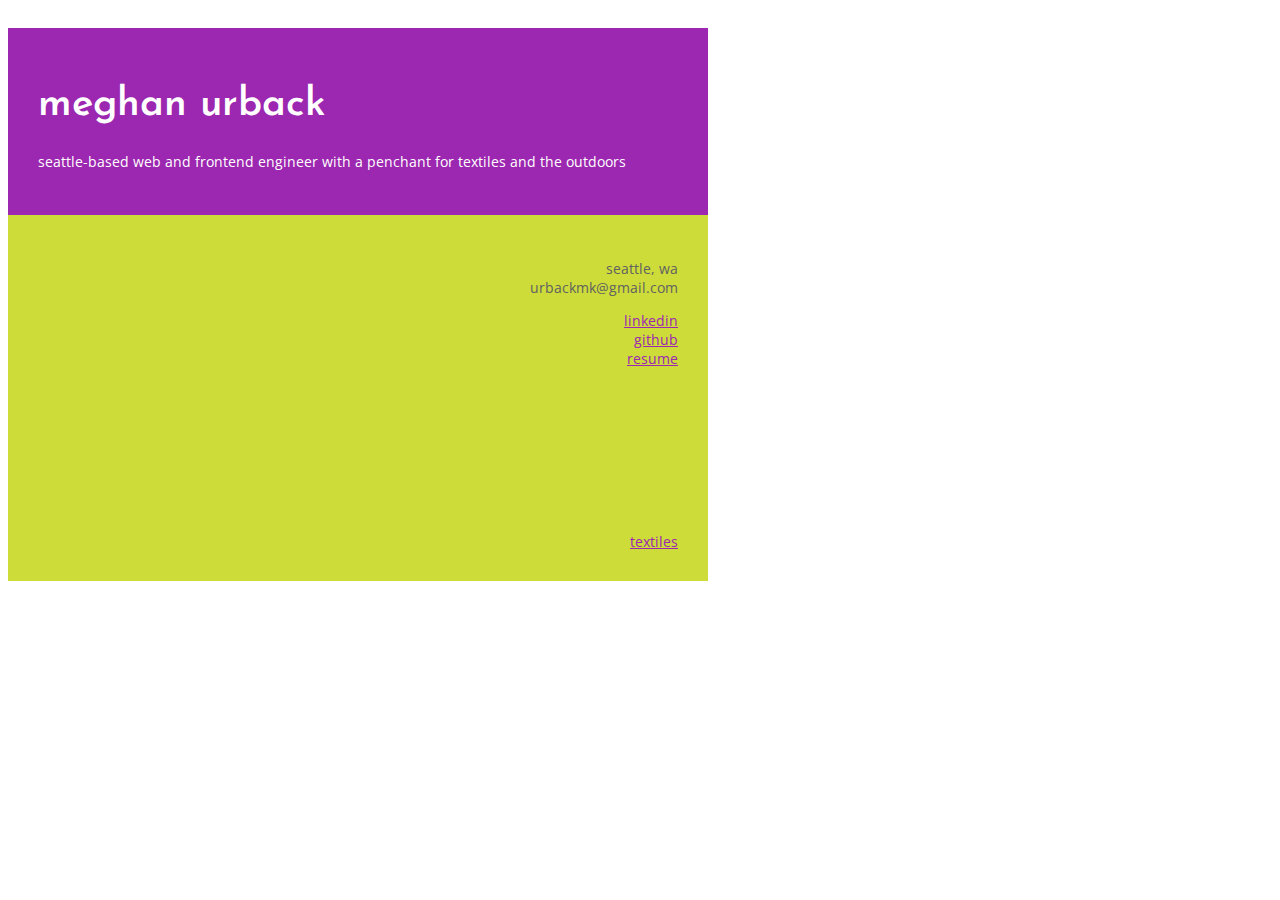
<file: index.html>
<!DOCTYPE html>
<html>
  <head>
    <meta charset="UTF-8">
    <meta name="viewport" content="width=device-width, initial-scale=1.0">
    <meta name="description" content="Seattle-based senior web and frontend engineer">
    <title>Meghan Urback</title>
    <link rel="shortcut icon" href="favicon.png" />
    <link href="https://fonts.googleapis.com/css?family=Josefin+Sans:300,400,600,700|Open+Sans" rel="stylesheet">
    <link rel="stylesheet" href="https://maxcdn.bootstrapcdn.com/bootstrap/4.0.0-beta/css/bootstrap.min.css" integrity="sha384-/Y6pD6FV/Vv2HJnA6t+vslU6fwYXjCFtcEpHbNJ0lyAFsXTsjBbfaDjzALeQsN6M" crossorigin="anonymous">
    <link rel="stylesheet" href="stylesheet.css" type="text/css">
  </head>

  <body>
    <div class="container front-page">
      <div class="row">
        <div class="col-md-8 col-12 mx-auto">

          <div class="row">
            <div class="col-md-6 left">
              <h1>Meghan Urback</h1>
              <ul class="subtitle">
                <li>seattle-based web and frontend engineer with a penchant for textiles and the outdoors</li>
              </ul>
            </div>

            <div class="col-md-6 right">
              <ul>
                <li>Seattle, WA</li>
                <li>urbackmk@gmail.com</li>
              </ul>

              <ul>
                <li><a href="https://www.linkedin.com/in/meghanurback/">LinkedIn</a></li>
                <li><a href="https://github.com/urbackmk">Github</a></li>
                <li><a href="resume.html">Resume</a></li>
              </ul>

              <div class="row pad-top-more">
                <div class="col-md-12">
                  <a target="_blank" href="http://meghan-urback.squarespace.com">textiles</a>
                </div>
              </div>
            </div>
          </div>
        </div>
      </div>
    </div>

  </body>
</html>
</file>
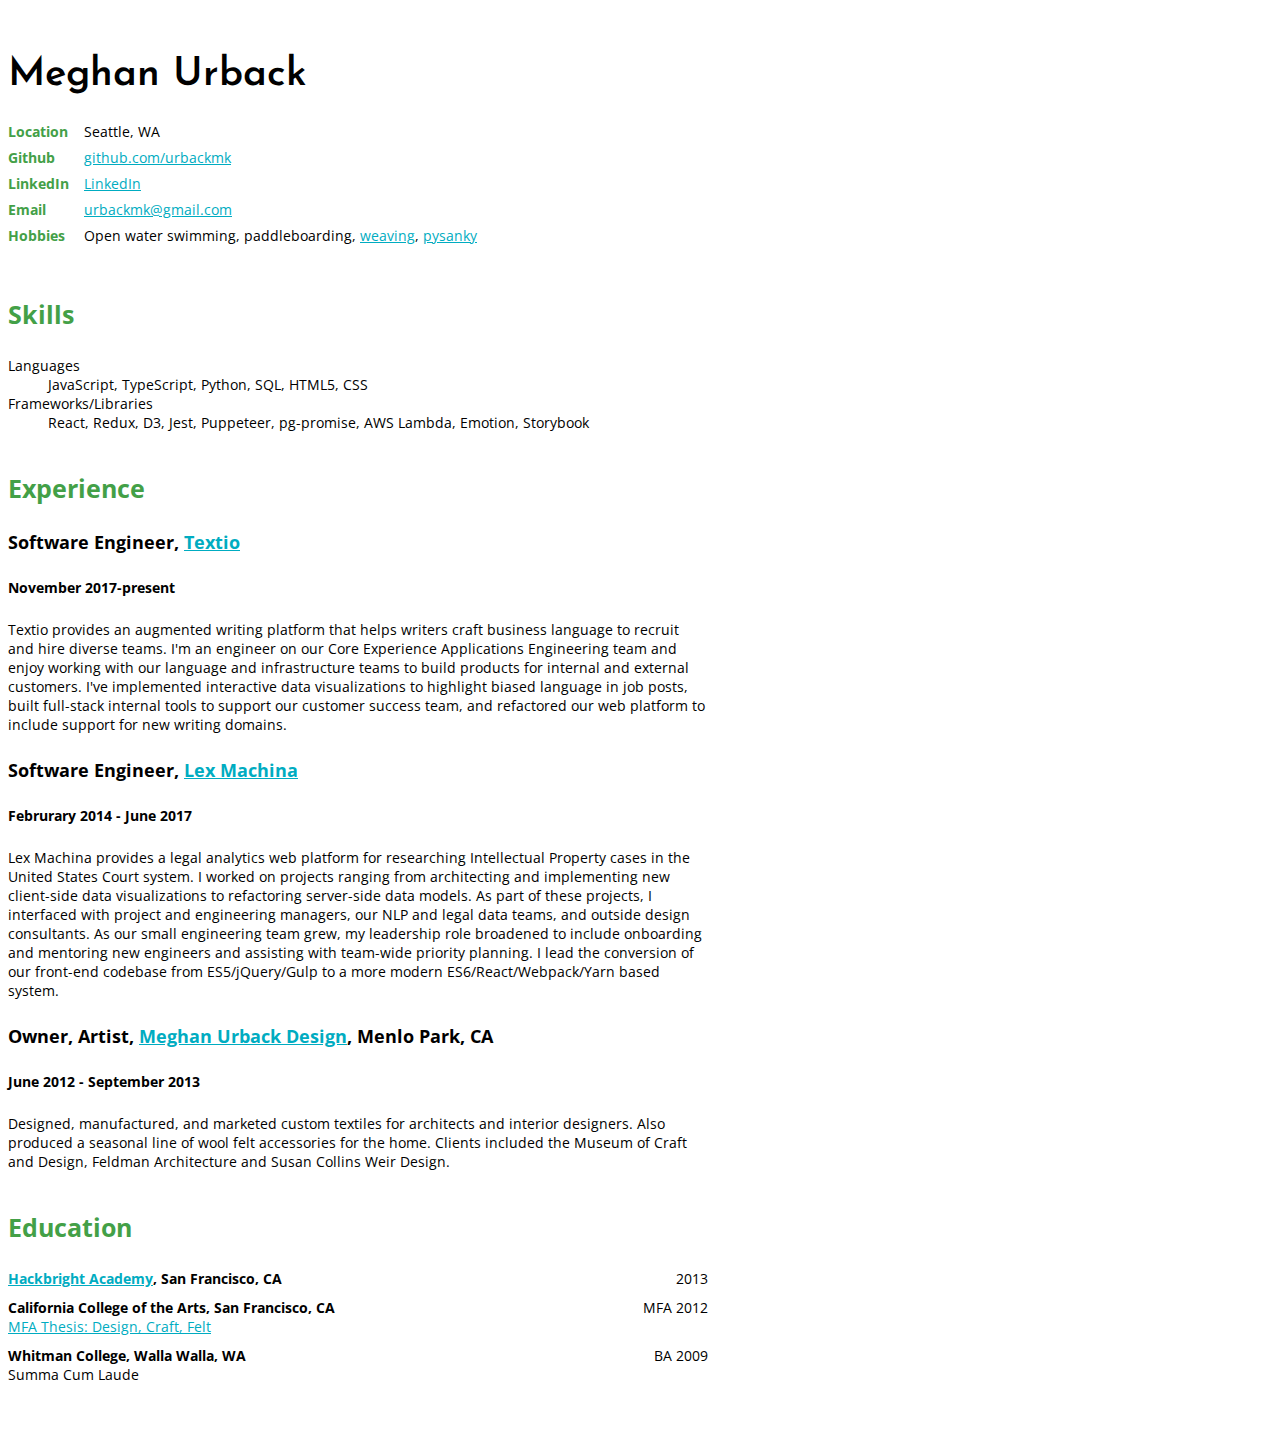
<file: resume.html>
<!DOCTYPE html>
<html>
  <head>
    <meta charset="UTF-8">
    <meta name="viewport" content="width=device-width, initial-scale=1.0">
    <meta name="description" content="Seattle-based full stack web developer">
    <title>Resume</title>
    <link rel="shortcut icon" href="favicon.png" />
    <link href="https://fonts.googleapis.com/css?family=Josefin+Sans:300,400,600,700|Open+Sans:400,700" rel="stylesheet">
    <link rel="stylesheet" href="https://maxcdn.bootstrapcdn.com/bootstrap/4.0.0-beta/css/bootstrap.min.css" integrity="sha384-/Y6pD6FV/Vv2HJnA6t+vslU6fwYXjCFtcEpHbNJ0lyAFsXTsjBbfaDjzALeQsN6M" crossorigin="anonymous">
    <link rel="stylesheet" href="stylesheet.css" type="text/css">
  </head>

  <body>
    <div class="container resume">

      <div class="item">
        <h1>Meghan Urback</h1>
        <div class="columns personal-info">
          <div class="titles">
            <div>Location</div>
            <div>Github</div>
            <div>LinkedIn</div>
            <div>Email</div>
            <div>Hobbies</div>
          </div>
          <div class="descriptions">
            <div>Seattle, WA</div>
            <div>
              <a target="_blank" href="https://github.com/urbackmk">github.com/urbackmk</a>
            </div>
            <div><a target="_blank" href="https://www.linkedin.com/in/meghanurback/">LinkedIn</a></div>
            <div><a href="mailto:urbackmk@gmail.com">urbackmk@gmail.com</a></div>
            <div>Open water swimming, paddleboarding, <a target="_blank" href="https://www.instagram.com/p/8XD6Wkp82V/?utm_source=ig_web_copy_link">weaving</a>, <a target="_blank" href="https://www.instagram.com/p/2-PAJPp80s/?utm_source=ig_web_copy_link">pysanky</a></div>
          </div>
        </div>
      </div>

      <div class="item">
        <h3>Skills</h3>
        <dl>
          <dt>Languages</dt>
          <dd>JavaScript, TypeScript, Python, SQL, HTML5, CSS</dd>
          <dt>Frameworks/Libraries</dt>
          <dd>React, Redux, D3, Jest, Puppeteer, pg-promise, AWS Lambda, Emotion, Storybook
        </dl>
      </div>

      <div class="item">
        <h3>Experience</h3>

        <h4>Software Engineer, <a target="_blank" href="https://textio.com">Textio</a></h4>
        <h5>November 2017-present</h5>
              <p>Textio provides an augmented writing platform that helps writers craft business language to recruit and hire diverse teams. I'm an engineer on our Core Experience Applications Engineering team and enjoy working with our language and infrastructure teams to build products for internal and external customers. I've implemented interactive data visualizations to highlight biased language in job posts, built full-stack internal tools to support our customer success team, and refactored our web platform to include support for new writing domains.</p>

        <h4>Software Engineer, <a target="_blank" href="https://lexmachina.com/">Lex Machina</a></h4>
        <h5>Februrary 2014 - June 2017</h5>
        <p>Lex Machina provides a legal analytics web platform for researching Intellectual Property cases in the United States Court system.  I worked on projects ranging from architecting and implementing new client-side data visualizations to refactoring server-side data models.  As part of these projects, I interfaced with project and engineering managers, our NLP and legal data teams, and outside design consultants. As our small engineering team grew, my leadership role broadened to include onboarding and mentoring new engineers and assisting with team-wide priority planning.  I lead the conversion of our front-end codebase from ES5/jQuery/Gulp to a more modern ES6/React/Webpack/Yarn based system.</p>

        <h4>Owner, Artist, <a target="_blank" href="http://meghan-urback.squarespace.com">Meghan Urback Design</a>, Menlo Park, CA</h4>
        <h5>June 2012 - September 2013</h5>
        <p>Designed, manufactured, and marketed custom textiles for architects and interior designers.  Also produced a seasonal line of wool felt accessories for the home.  Clients included the Museum of Craft and Design, Feldman Architecture and Susan Collins Weir Design.</p>
      </div>

      <div class="item education">
        <h3>Education</h3>
        <div class="education-row">
            <div class="bold"><a target="_blank" href="https://hackbrightacademy.com/">Hackbright Academy</a>, San Francisco, CA</div>
            <div>2013</div>
        </div>
        <div class="education-row">
          <div>
            <div class="bold">California College of the Arts, San Francisco, CA</div>
            <div class="subtitle">
              <a target="_blank" href="http://www.blurb.com/books/3096909-design-craft-felt">MFA Thesis: Design, Craft, Felt</a>
            </div>
          </div>
          <div>MFA 2012</div>
          </div>
        </div>
        <div class="education-row">
            <div>
              <div class="bold">Whitman College, Walla Walla, WA</div>
              <div class="subtitle">Summa Cum Laude</div>
            </div>
            <div>BA 2009</div>
          </div>
        </div>
    </div>
  </body>
</html>
</file>
<file: stylesheet.css>
h1 {
  font-family: 'Josefin Sans', sans-serif;
  font-size: 40px;
  font-weight: 600;
}

h3 {
  color: #43a047;
  font-size: 25px;
}

h4 {
  font-size: 18px;
}

h5, body {
  font-family: 'Open Sans', sans-serif;
  font-size: 14px;
}

ul {
  list-style: none;
  padding-left: 0;
}

.container {
  padding-top: 20px;
  display: flex;
  flex-direction: column;
  max-width: 700px;
}

.columns {
  display: flex;
  flex-direction: row;
}

.descriptions, .titles {
  display: flex;
  flex-direction: column;
}

.descriptions {
  margin-left: 15px;
}

.titles {
  font-weight: bold;
}

.personal-info .titles {
  color: #43a047;
}

.descriptions div, .titles div{
  padding-bottom: 7px;
}

div.left {
  background-color: #9c27b0;
  padding: 30px;
}

div.right {
  background-color: #cddc39;
  padding: 30px;
  text-align: right;
}

@media (max-width: 767px) {
  div.right {
    text-align: left;
  }

  div.container.front-page {
    padding-top: 0px;
  }
}

div.front-page {
  color: #616161;
  text-transform: lowercase;
}

div.front-page h1, div.front-page ul.subtitle {
  color: white;
}

div.front-page a {
  color: #9c27b0;
}

div.pad-top-more {
  padding-top: 150px;
}

div.personal-info {
  margin-bottom: 20px;
}

div.resume {
  margin-bottom: 50px;
}

div.resume a {
  color: #00acc1;
}

div.education-row {
  display: flex;
  justify-content: space-between;
  margin-bottom: 10px;
}

.bold {
  font-weight: bold;
}
</file>
